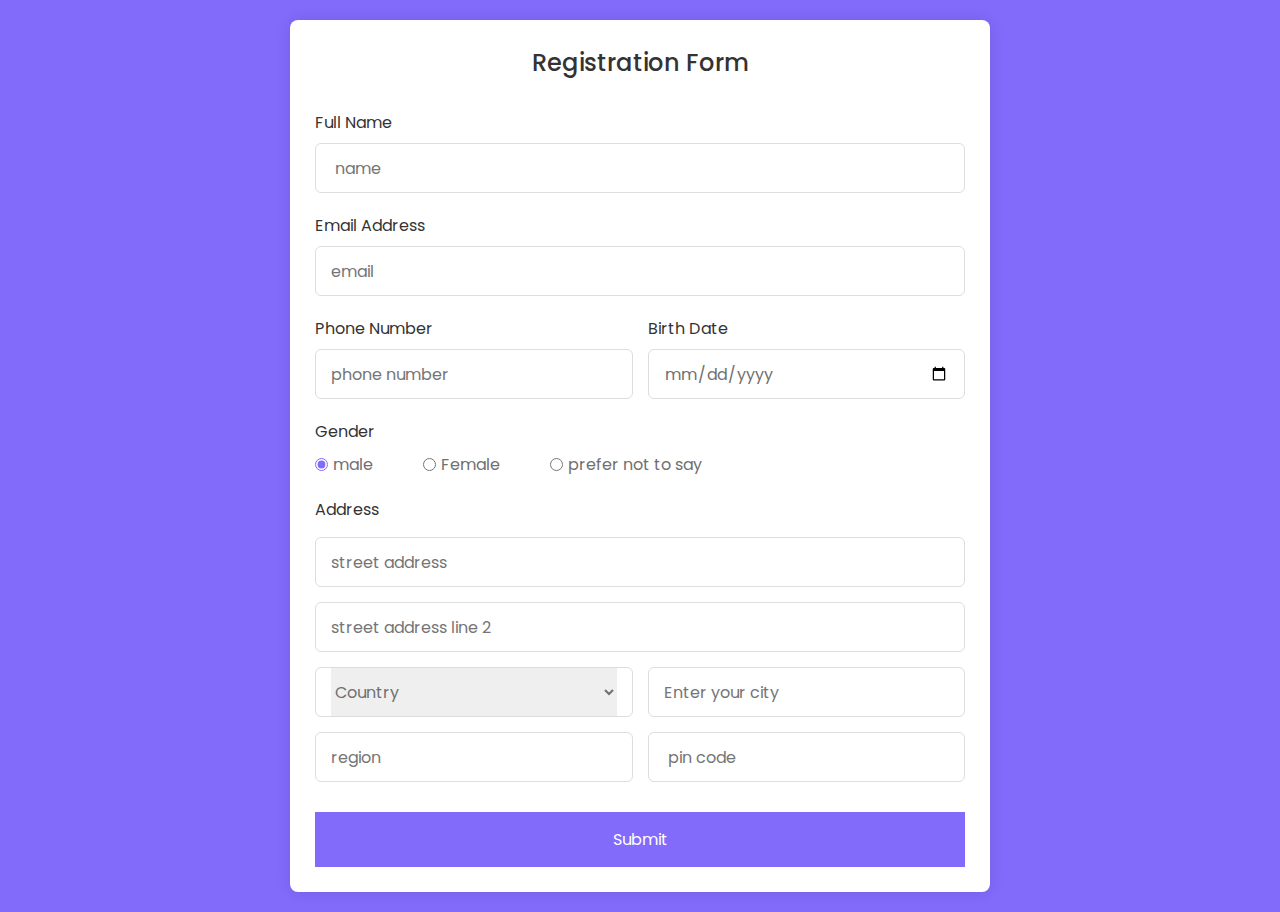
<file: index.html>
<!DOCTYPE html>

<html lang="en">
  <head>
    <meta charset="UTF-8" />
    <meta name="viewport" content="width=device-width, initial-scale=1.0" />
    <meta http-equiv="X-UA-Compatible" content="ie=edge" />
    
    <link rel="stylesheet" href="style.css" />
  </head>
  <body>
    <section class="container">
      <header>Registration Form</header>
      <form action="#" class="form">
        <div class="input-box">
          <label>Full Name</label>
          <input type="text" placeholder=" name" required />
        </div>

        <div class="input-box">
          <label>Email Address</label>
          <input type="text" placeholder="email " required />
        </div>

        <div class="column">
          <div class="input-box">
            <label>Phone Number</label>
            <input type="number" placeholder="phone number" required />
          </div>
          <div class="input-box">
            <label>Birth Date</label>
            <input type="date" placeholder="DOB" required />
          </div>
        </div>
        <div class="gender-box">
          <h3>Gender</h3>
          <div class="gender-option">
            <div class="gender">
              <input type="radio" id="check-male" name="gender" checked />
              <label for="check-male">male</label>
            </div>
            <div class="gender">
              <input type="radio" id="check-female" name="gender" />
              <label for="check-female">Female</label>
            </div>
            <div class="gender">
              <input type="radio" id="check-other" name="gender" />
              <label for="check-other">prefer not to say</label>
            </div>
          </div>
        </div>
        <div class="input-box address">
          <label>Address</label>
          <input type="text" placeholder="street address" required />
          <input type="text" placeholder="street address line 2" required />
          <div class="column">
            <div class="select-box">
              <select>
                <option hidden>Country</option>
                <option>America</option>
                <option>Japan</option>
                <option>India</option>
                <option>Nepal</option>
                <option>Africa</option>
                <opti0n>Asia</opti0n>
              </select>
            </div>
            <input type="text" placeholder="Enter your city" required />
          </div>
          <div class="column">
            <input type="text" placeholder="region" required />
            <input type="number" placeholder=" pin code" required />
          </div> 
        </div>
        <button>Submit</button>
      </form> 
    </section>
  </body>
</html>
</file>
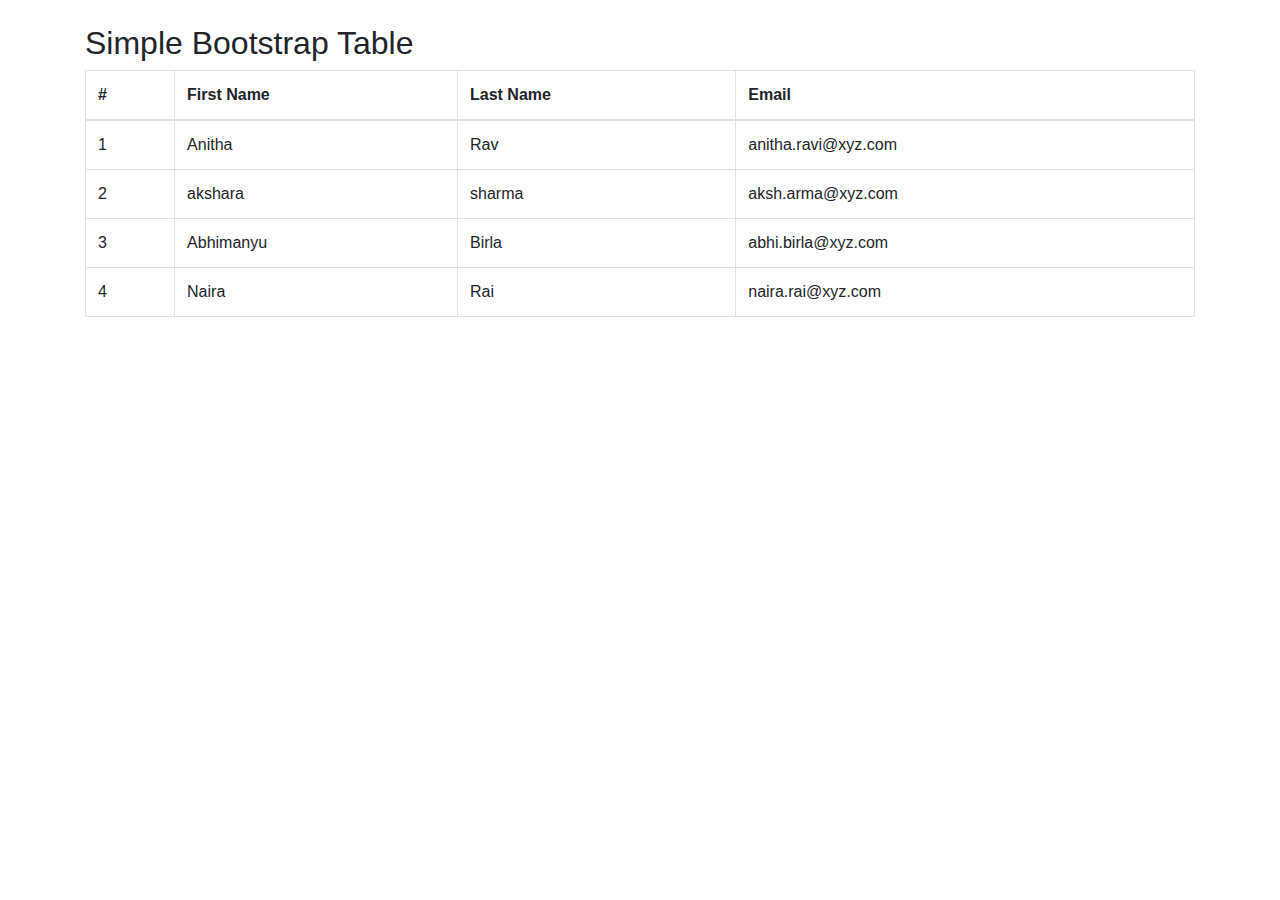
<file: bootstap.html>
<!DOCTYPE html>
<html lang="en">
<head>
  <meta charset="UTF-8">
  <meta name="viewport" content="width=device-width, initial-scale=1.0">
  <title>Bootstrap Table </title>
  <link rel="stylesheet" href="https://stackpath.bootstrapcdn.com/bootstrap/4.5.2/css/bootstrap.min.css">
</head>
<body>

<div class="container mt-4">
  <h2>Simple Bootstrap Table </h2>
  
  <table class="table table-bordered">
    <thead>
      <tr>
        <th>#</th>
        <th>First Name</th>
        <th>Last Name</th>
        <th>Email</th>
      </tr>
    </thead>
    <tbody>
      <tr>
        <td>1</td>
        <td>Anitha</td>
        <td>Rav</td>
        <td>anitha.ravi@xyz.com</td>
      </tr>
      <tr>
        <td>2</td>
        <td>akshara</td>
        <td>sharma</td>
        <td>aksh.arma@xyz.com</td>
      </tr>
      <tr>
        <td>3</td>
        <td>Abhimanyu</td>
        <td>Birla</td>
        <td>abhi.birla@xyz.com</td>
      </tr>
      <tr>
        <td>4</td>
        <td>Naira</td>
        <td>Rai</td>
        <td>naira.rai@xyz.com</td>
      </tr>
    </tbody>
  </table>
  
</div>


<script src="https://code.jquery.com/jquery-3.5.1.slim.min.js"></script>
<script src="https://cdn.jsdelivr.net/npm/@popperjs/core@2.5.4/dist/umd/popper.min.js"></script>
</file>
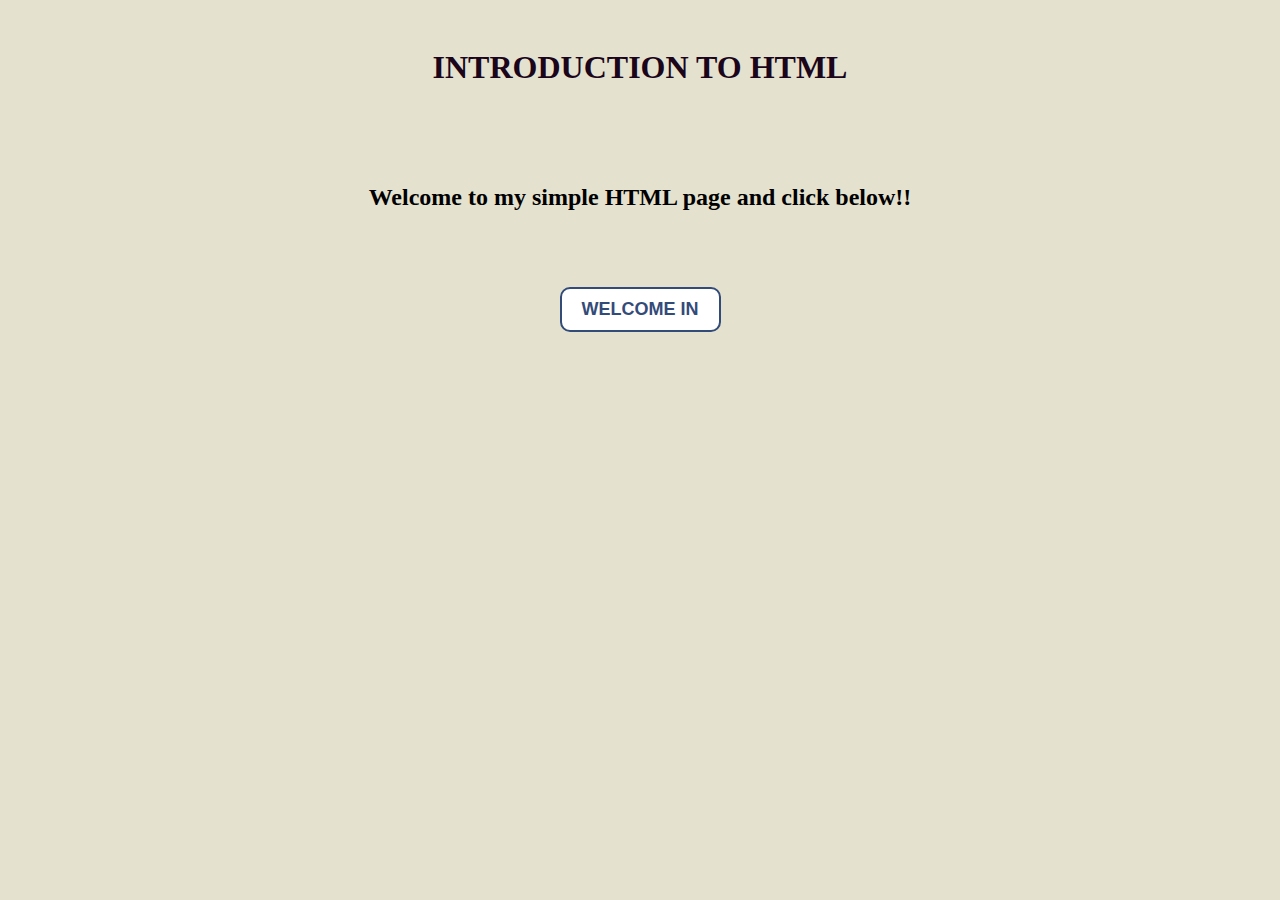
<file: effect.html>
<!DOCTYPE html> 
<html> 

<head> 
	<style> 
		body { 
			margin: 0; 
			padding: 0; 
			height: 40vh; 
			display: grid; 
			place-items: center; 
			background-color: #e4e2cf; 
			} 
		
			::selection { 
				color: white; 
				background-color: rgb(45, 20, 112); 
			} 
		
			button { 
			position: relative; 
			font-size: 18px; 
			font-weight: bold; 
			height: 45px; 
			padding: 10px 20px; 
			background: white; 
			overflow: hidden; 
			border-radius: 10px; 
			border: 2px solid; 
			color: #334b79; 
			z-index: 1; 
			transition: 0.5s all ease; 
			} 
		
			button:hover { 
			color: white; 
			cursor: pointer; 
			border: 0px; 
			} 

			button:active { 
			transform: scale(0.85); 
			} 
		
			button:before { 
			content: ""; 
			width: 50%; 
			height: 100%; 
			margin: auto; 
			position: absolute; 
			top: 0%; 
			left: -50%; 
			top: -100%; 
			background: #923777; 
			transition: all 0.6s ease; 
			z-index: -1; 
			} 

			button:hover:before { 
			top: 0; 
			left: 0; 
			border: 0px; 
			transform: rotate(180deg); 
			} 
		
			button:after { 
			content: ""; 
			width: 50%; 
			height: 100%; 
			margin: auto; 
			position: absolute; 
			top: 0%; 
			left: 100%; 
			top: 100%; 
			background: #d37cdf; 
			transition: all 0.6s ease; 
			z-index: -1; 
			} 

			button:hover:after { 
			top: 0; 
			left: 50%; 
			border: 0px; 
			transform: rotate(180deg); 
			} 
	</style> 
</head> 

<body> 
	<h1 style="color:rgb(27, 5, 26)"> 
		INTRODUCTION TO HTML
	</h1> 
	<h2> 
		Welcome to my simple HTML page and click below!!
	</h2> 
	<button>WELCOME IN</button> 
</body> 

</html>
</file>
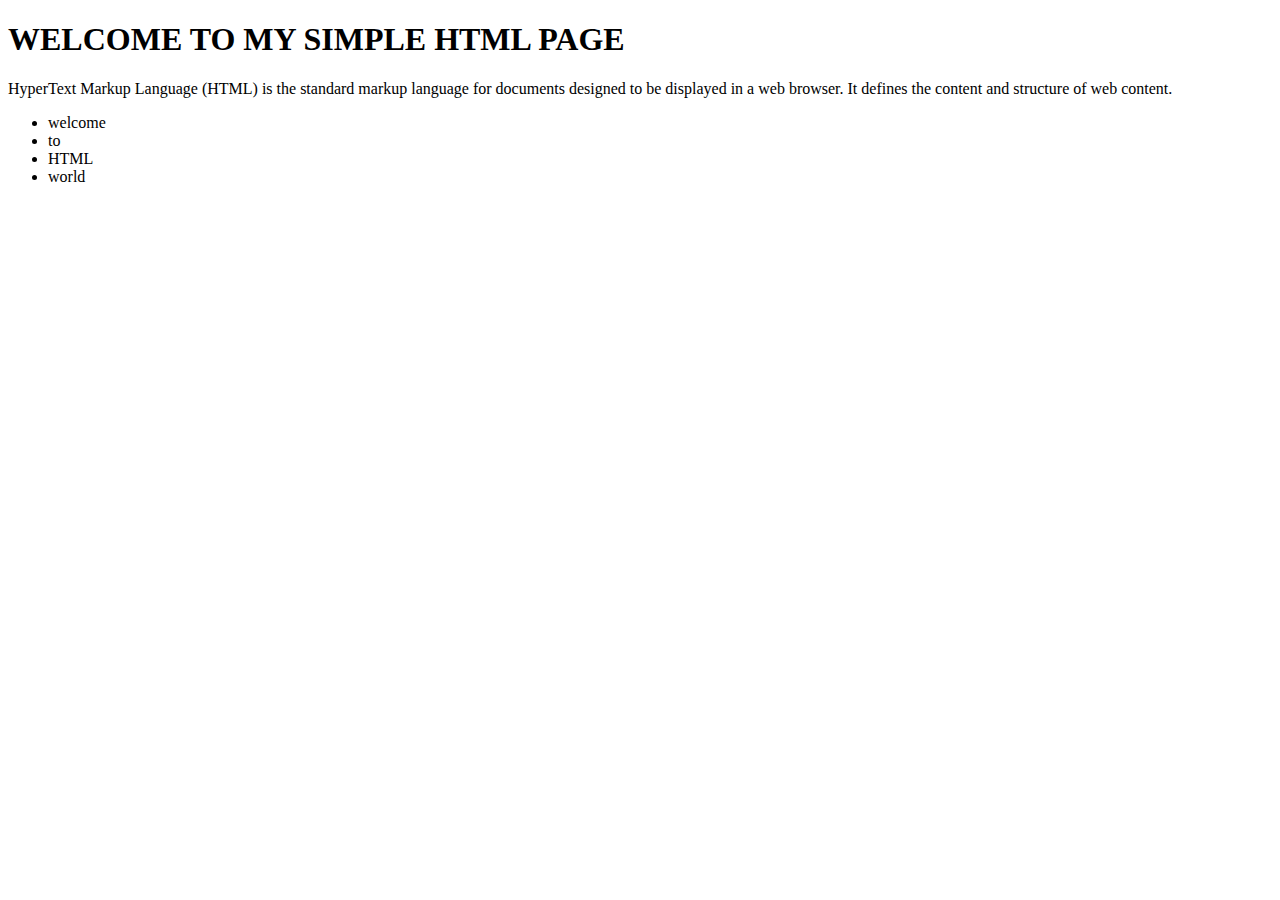
<file: hpul.html>
<!DOCTYPE html>
<html lang="en">
<head>
    <meta charset="UTF-8">
    <meta name="viewport" content="width=device-widt, initial-scale=1.0">
    <title>simple HTML page</title>
</head>
<body>
    <h1>WELCOME TO MY SIMPLE HTML PAGE</h1>
    <p>HyperText Markup Language (HTML) is the standard markup language for documents designed to be displayed in a web browser. It defines the content and structure of web content.</p>
<ul>
    <li>welcome</li> 
    <li>to</li>
    <li>HTML</li>
    <li>world</li>
</ul>
</body>
</html>
</file>
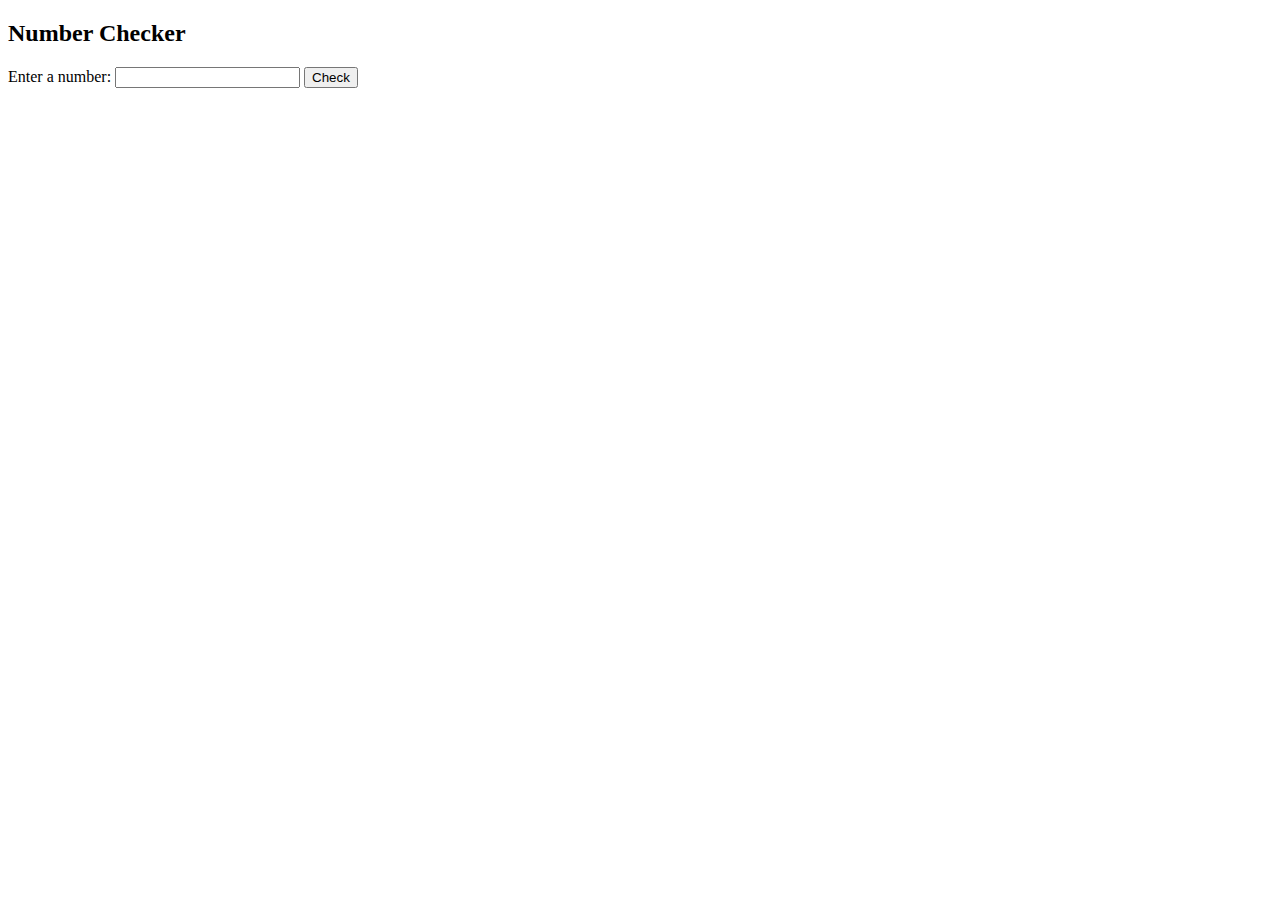
<file: number.html>
<!DOCTYPE html>
<html lang="en">
<head>
<meta charset="UTF-8">
<meta name="viewport" content="width=device-width, initial-scale=1.0">
<title>Number Checker</title>
<script>
  function checkNumber() {
    // Get the value from the input field
    var number = document.getElementById('numberInput').value;
    
    // Convert the input to a number
    number = parseFloat(number); // Use parseFloat to handle decimal numbers
    
    // Check if the number is positive, negative, or zero
    var result;
    if (number > 0) {
      result = "Positive";
    } else if (number < 0) {
      result = "Negative";
    } else {
      result = "Zero";
    }
    
    // Display the result in the result paragraph
    document.getElementById('result').textContent = "The number is " + result;
  }
</script>
</head>
<body>
  <h2>Number Checker</h2>
  <label for="numberInput">Enter a number:</label>
  <input type="text" id="numberInput">
  <button onclick="checkNumber()">Check</button>
  <p id="result"></p>
</body>
</html>
</file>
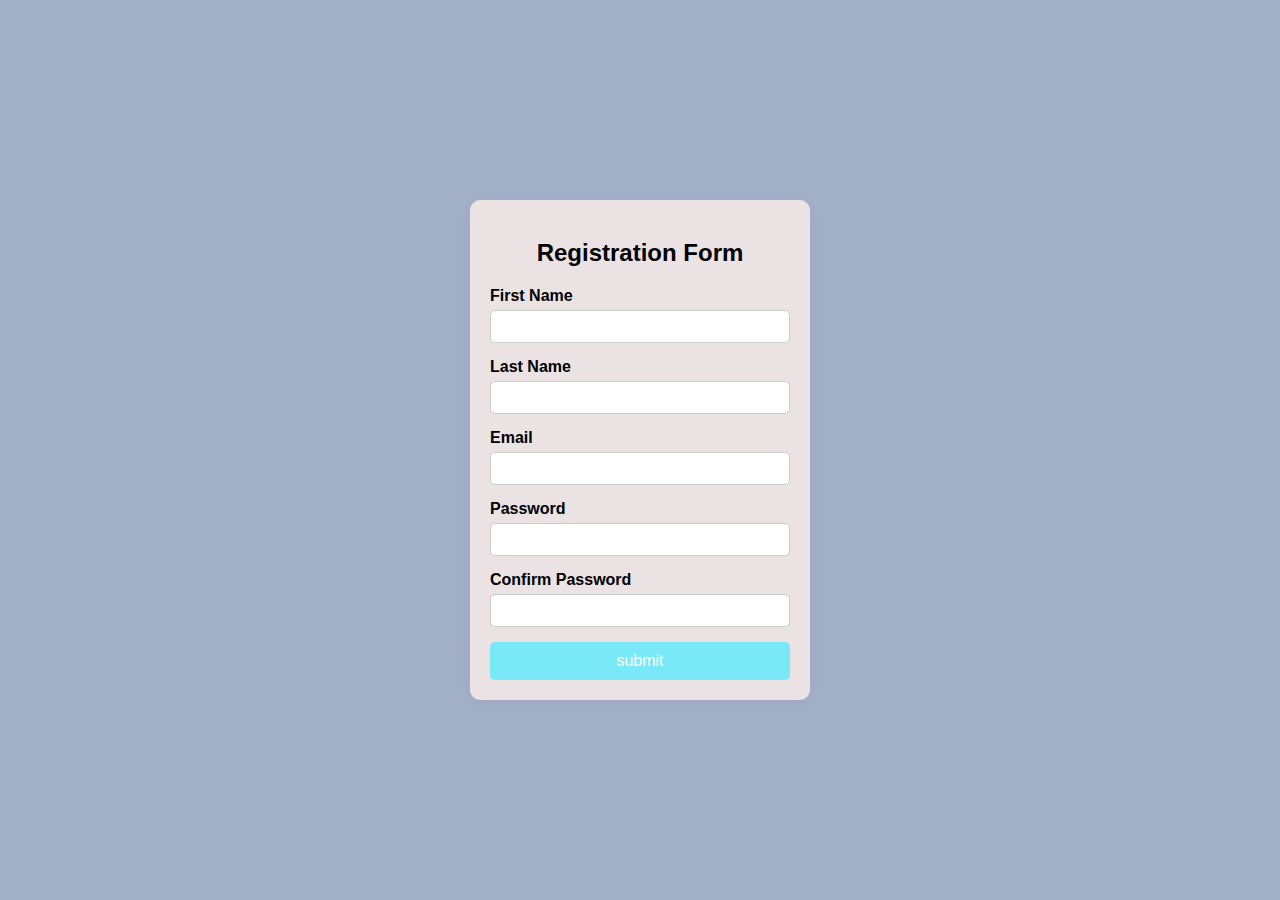
<file: register.html>
<!DOCTYPE html>
<html lang="en">
<head>
    <meta charset="UTF-8">
    <meta name="viewport" content="width=device-width, initial-scale=1.0">
    <title>Registration Form</title>
    <link rel="stylesheet" href="register.css">
</head>
<body>
    <div class="container">
        <h2>Registration Form</h2>
        <form action="#" method="post">
            <div class="form-group">
                <label for="firstname">First Name</label>
                <input type="text" id="firstname" name="firstname" required>
            </div>
            <div class="form-group">
                <label for="lastname">Last Name</label>
                <input type="text" id="lastname" name="lastname" required>
            </div>
            <div class="form-group">
                <label for="email">Email</label>
                <input type="email" id="email" name="email" required>
            </div>
            <div class="form-group">
                <label for="password">Password</label>
                <input type="password" id="password" name="password" required>
            </div>
            <div class="form-group">
                <label for="confirm-password">Confirm Password</label>
                <input type="password" id="confirm-password" name="confirm-password" required>
            </div>
            <button type="submit">submit</button>
        </form>
    </div>
</body>
</html>
</file>
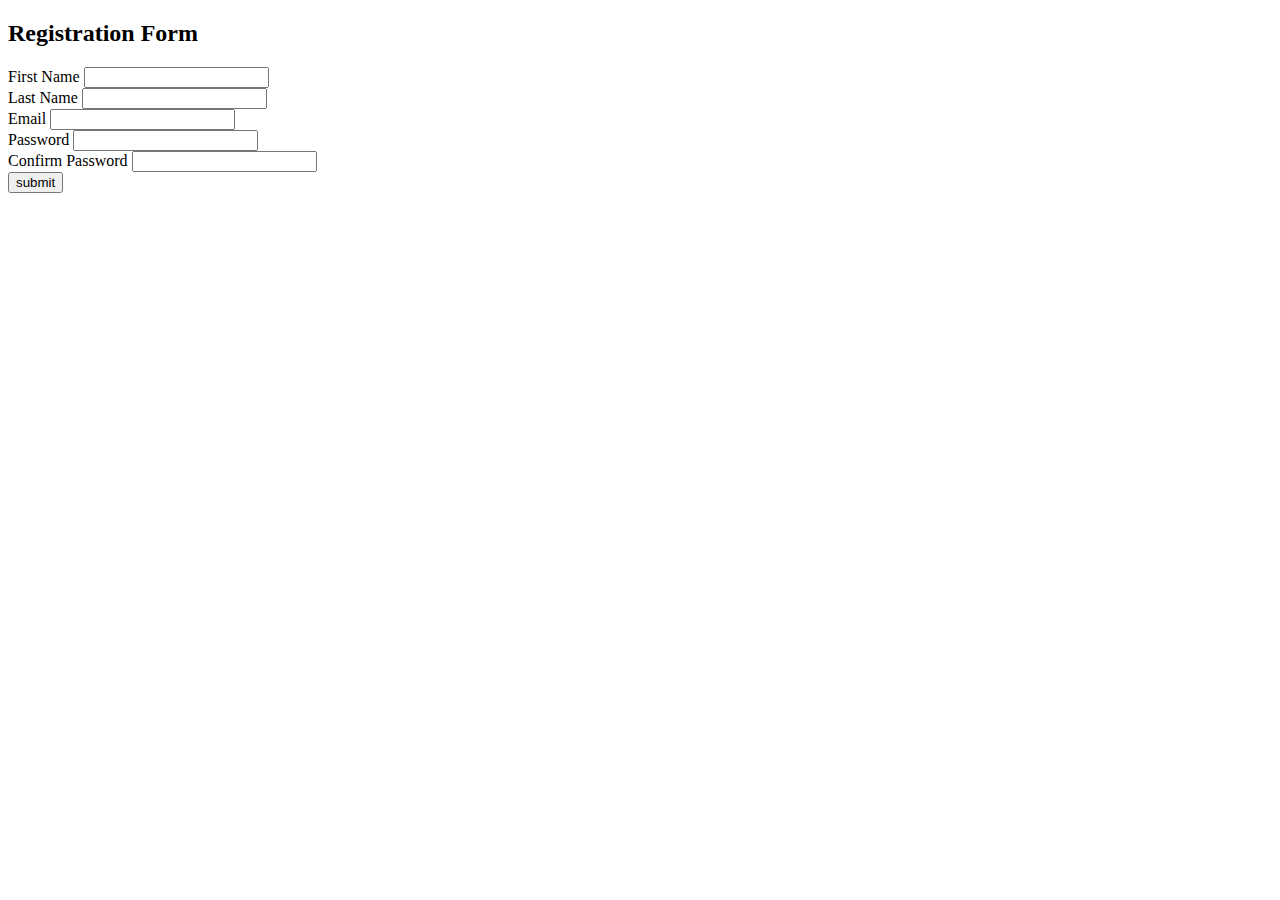
<file: RF.html>
<!DOCTYPE html>
<html lang="en">
<head>
    <meta charset="UTF-8">
    <meta name="viewport" content="width=device-width, initial-scale=1.0">
    <title>Registration Form</title>
    </head>
<body>
    <div class="container">
        <h2>Registration Form</h2>
        <form action="#" method="post">
            <div class="form-group">
                <label for="firstname">First Name</label>
                <input type="text" id="firstname" name="firstname" required>
            </div>
            <div class="form-group">
                <label for="lastname">Last Name</label>
                <input type="text" id="lastname" name="lastname" required>
            </div>
            <div class="form-group">
                <label for="email">Email</label>
                <input type="email" id="email" name="email" required>
            </div>
            <div class="form-group">
                <label for="password">Password</label>
                <input type="password" id="password" name="password" required>
            </div>
            <div class="form-group">
                <label for="confirm-password">Confirm Password</label>
                <input type="password" id="confirm-password" name="confirm-password" required>
            </div>
            <button type="submit">submit</button>
        </form>
    </div>
</body>
</html>
</file>
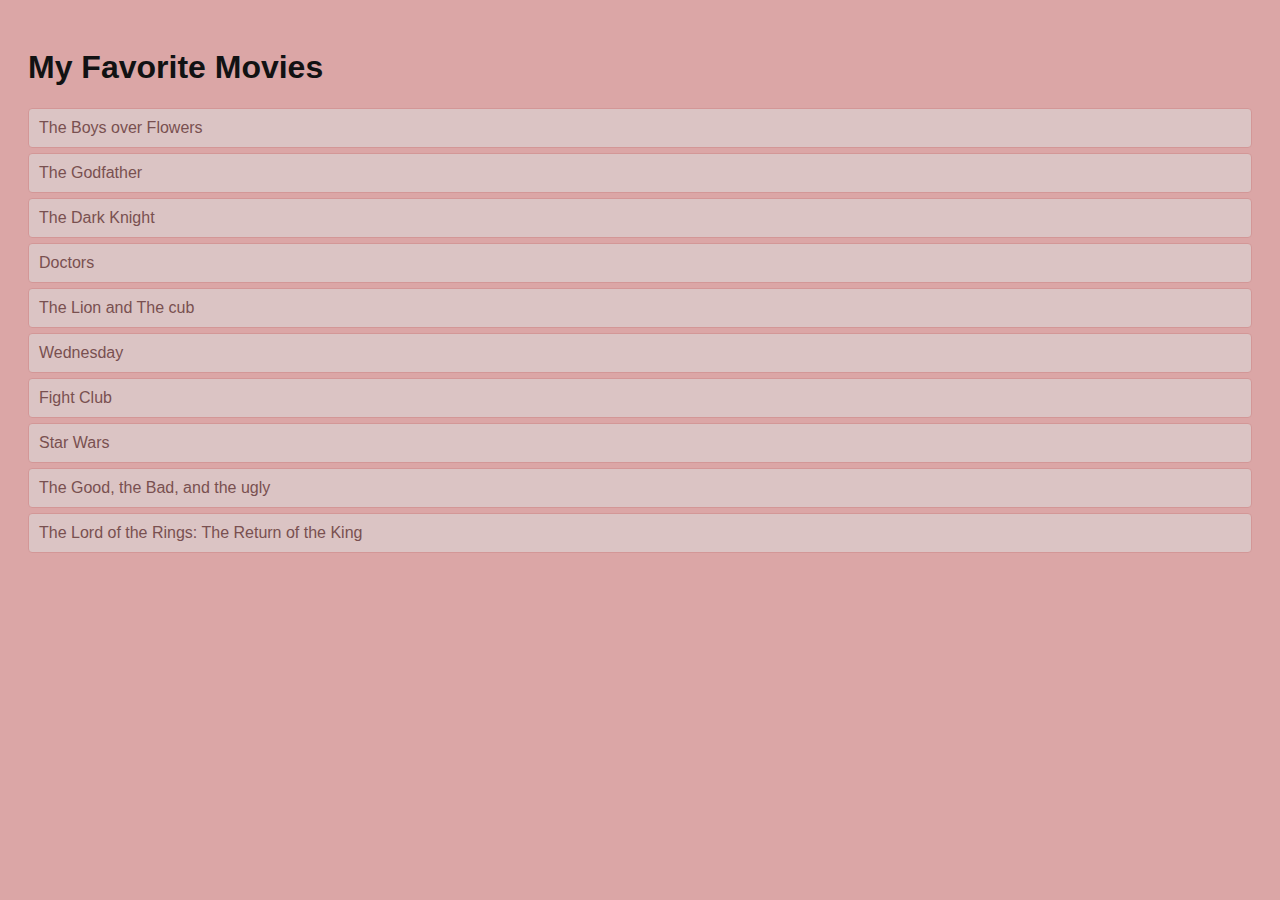
<file: web.html>
<!DOCTYPE html>
<html lang="en">
<head>
    <meta charset="UTF-8">
    <meta name="viewport" content="width=device-width, initial-scale=1.0">
    <title>Favorite Movies</title>
    <link rel="stylesheet" href="web.css">
</head>
<body>
    <h1>My Favorite Movies</h1>
    <ul id="movieList"></ul>

    <script src="web.js"></script>
</body>
</html>
</file>
<file: style.css>
/* Import Google font - Poppins */
@import url("https://fonts.googleapis.com/css2?family=Poppins:wght@200;300;400;500;600;700&display=swap");
* {
  margin: 0;
  padding: 0;
  box-sizing: border-box;
  font-family: "Poppins", sans-serif;
}
body {
  min-height: 100vh;
  display: flex;
  align-items: center;
  justify-content: center;
  padding: 20px;
  background: rgb(130, 106, 251);
}
.container {
  position: relative;
  max-width: 700px;
  width: 100%;
  background: #fff;
  padding: 25px;
  border-radius: 8px;
  box-shadow: 0 0 15px rgba(0, 0, 0, 0.1);
}
.container header {
  font-size: 1.5rem;
  color: #333;
  font-weight: 500;
  text-align: center;
}
.container .form {
  margin-top: 30px;
}
.form .input-box {
  width: 100%;
  margin-top: 20px;
}
.input-box label {
  color: #333;
}
.form :where(.input-box input, .select-box) {
  position: relative;
  height: 50px;
  width: 100%;
  outline: none;
  font-size: 1rem;
  color: #707070;
  margin-top: 8px;
  border: 1px solid #ddd;
  border-radius: 6px;
  padding: 0 15px;
}
.input-box input:focus {
  box-shadow: 0 1px 0 rgba(0, 0, 0, 0.1);
}
.form .column {
  display: flex;
  column-gap: 15px;
}
.form .gender-box {
  margin-top: 20px;
}
.gender-box h3 {
  color: #333;
  font-size: 1rem;
  font-weight: 400;
  margin-bottom: 8px;
}
.form :where(.gender-option, .gender) {
  display: flex;
  align-items: center;
  column-gap: 50px;
  flex-wrap: wrap;
}
.form .gender {
  column-gap: 5px;
}
.gender input {
  accent-color: rgb(130, 106, 251);
}
.form :where(.gender input, .gender label) {
  cursor: pointer;
}
.gender label {
  color: #707070;
}
.address :where(input, .select-box) {
  margin-top: 15px;
}
.select-box select {
  height: 100%;
  width: 100%;
  outline: none;
  border: none;
  color: #707070;
  font-size: 1rem;
}
.form button {
  height: 55px;
  width: 100%;
  color: #fff;
  font-size: 1rem;
  font-weight: 400;
  margin-top: 30px;
  border: none;
  cursor: pointer;
  transition: all 0.2s ease;
  background: rgb(130, 106, 251);
}
.form button:hover {
  background: rgb(88, 56, 250);
}
/*Responsive*/
@media screen and (max-width: 500px) {
  .form .column {
    flex-wrap: wrap;
  }
  .form :where(.gender-option, .gender) {
    row-gap: 15px;
  }
}
</file>
<file: register.css>
body {
    font-family: Arial, sans-serif;
    background-color: #a1b0c7;
    display: flex;
    justify-content: center;
    align-items: center;
    height: 100vh;
    margin: 0;
}

.container {
    background-color: #ebe3e3;
    padding: 20px;
    border-radius: 10px;
    box-shadow: 0 2px 10px rgba(179, 75, 179, 0.1);
    width: 300px;
}

h2 {
    margin-bottom: 20px;
    text-align: center;
}

.form-group {
    margin-bottom: 15px;
}

label {
    display: block;
    margin-bottom: 5px;
    font-weight: bold;
}

input {
    width: 100%;
    padding: 8px;
    box-sizing: border-box;
    border: 1px solid #ccc;
    border-radius: 5px;
}

button {
    width: 100%;
    padding: 10px;
    border: none;
    border-radius: 5px;
    background-color: #79e8f7;
    color: #fff;
    font-size: 16px;
    cursor: pointer;
}

button:hover {
    background-color: #dab6b1;
}
</file>
<file: web.css>
body {
    font-family: Arial, sans-serif;
    background-color: #dba6a6;
    color: #795050;
    padding: 20px;
}

h1 {
    color: #111213;
}

ul {
    list-style-type: none;
    padding: 0;
}

li {
    background-color: #dbc4c4;
    margin: 5px 0;
    padding: 10px;
    border: 1px solid #d39797;
    border-radius: 4px;
}
</file>
